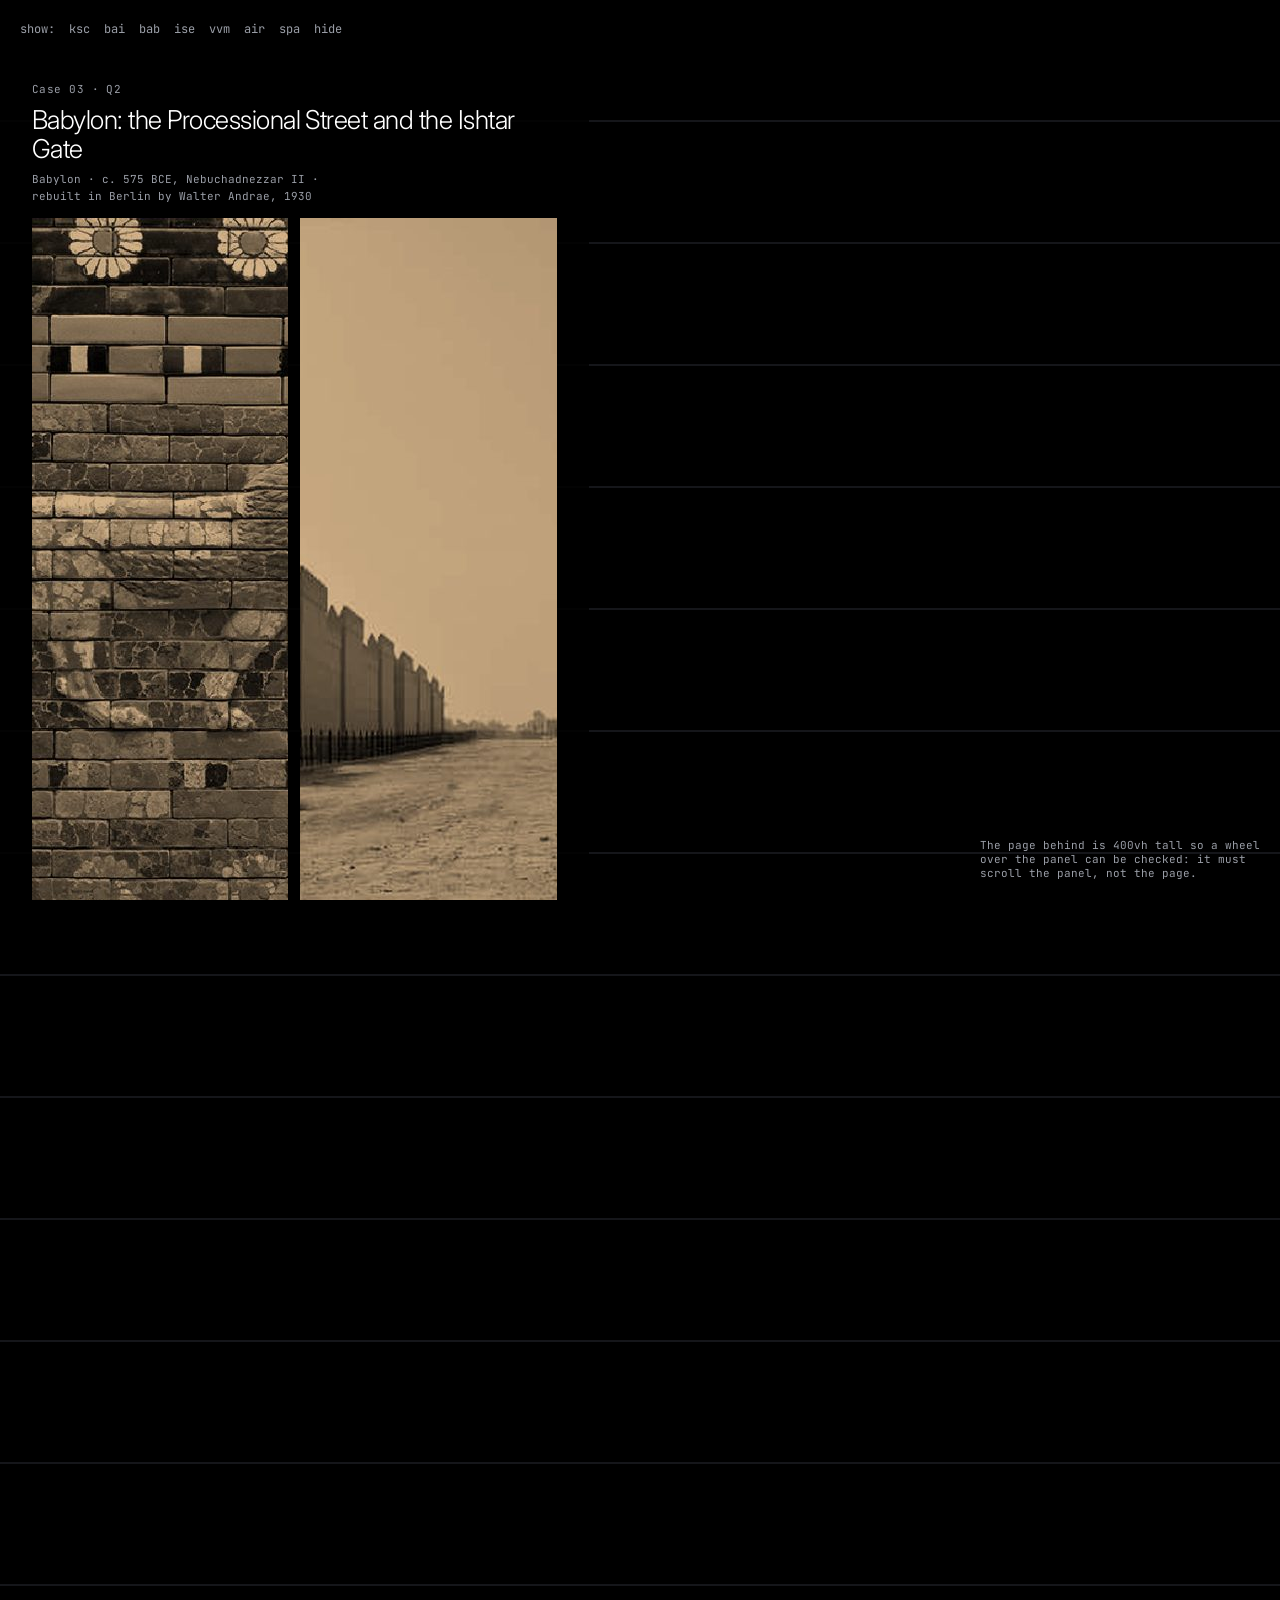
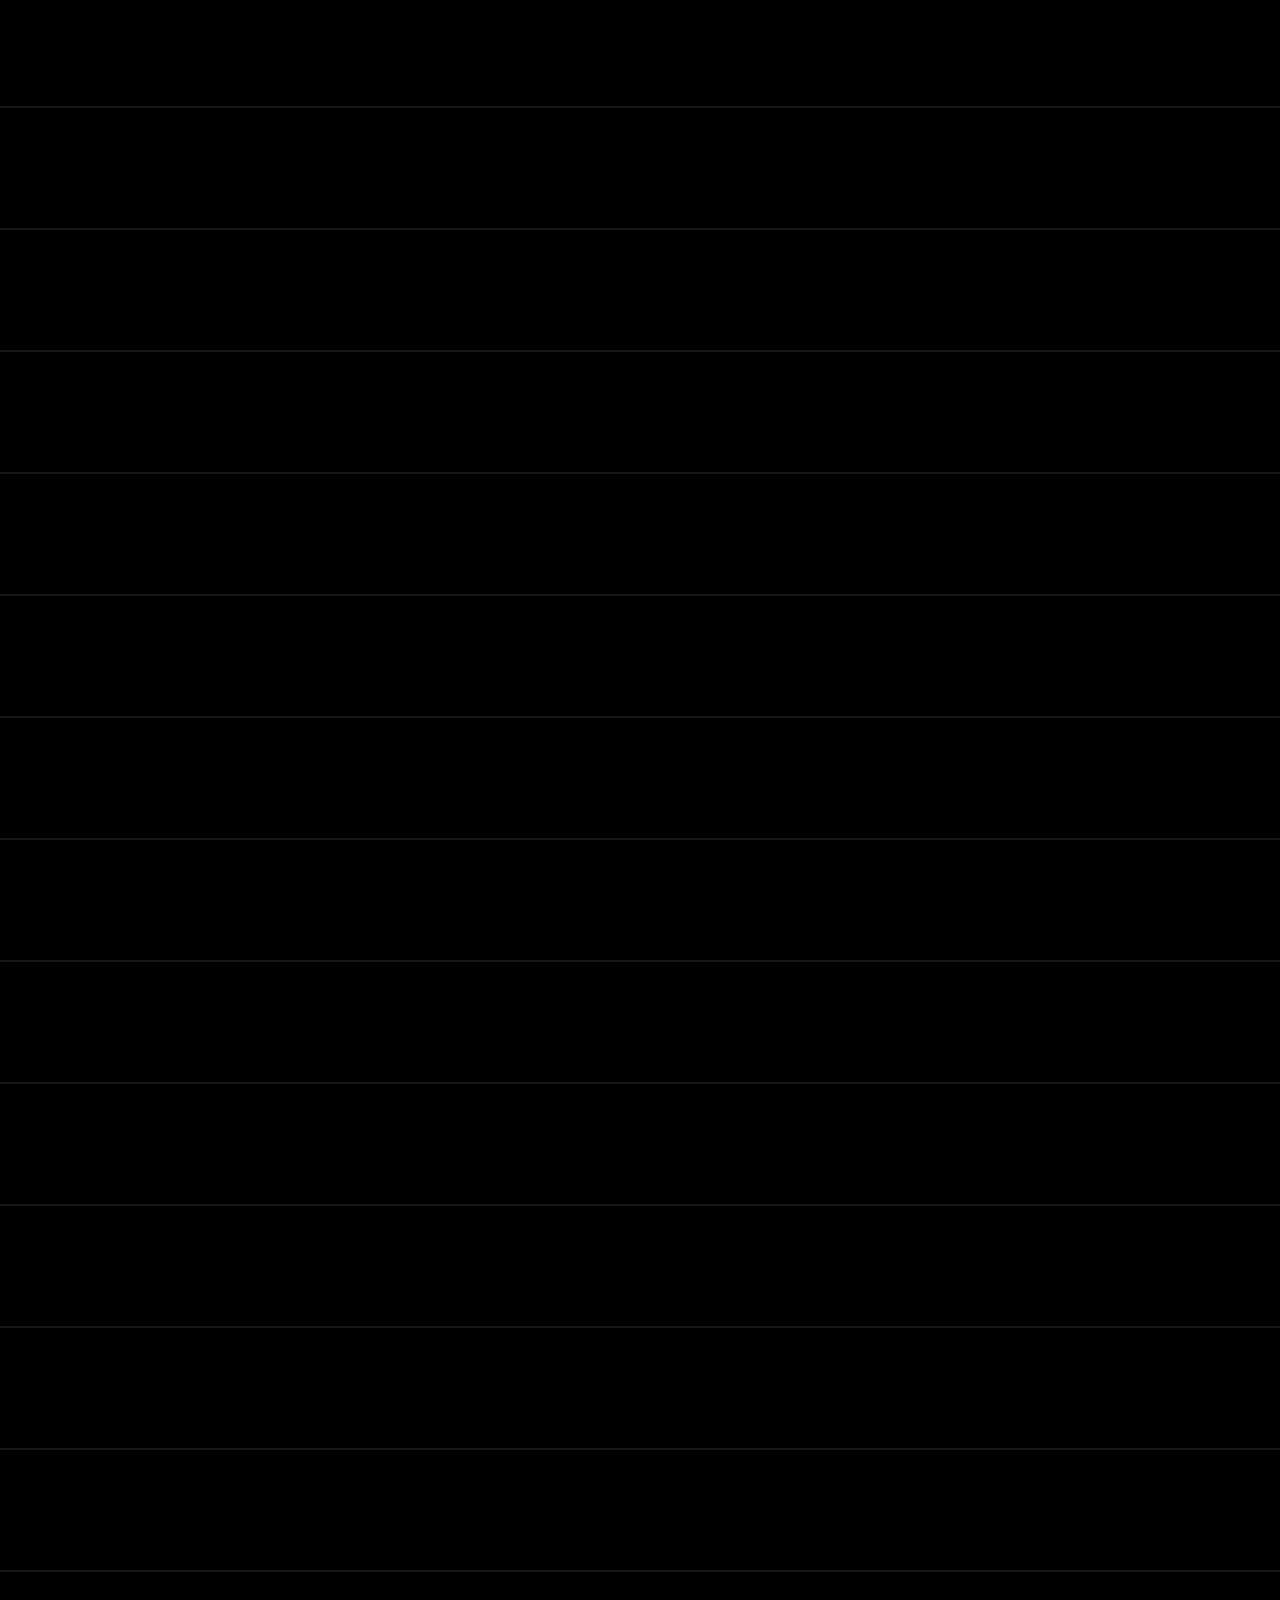
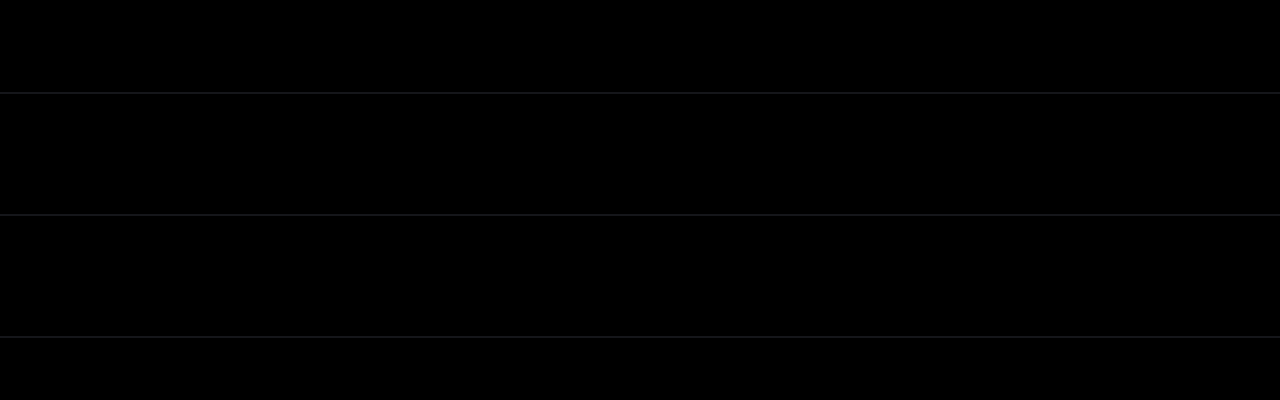
<file: test/cases.html>
<!doctype html>
<html lang="en">
<head>
<meta charset="utf-8">
<title>Case panels: test</title>
<link rel="preconnect" href="https://fonts.googleapis.com">
<link rel="preconnect" href="https://fonts.gstatic.com" crossorigin>
<link rel="stylesheet" href="https://fonts.googleapis.com/css2?family=Inter:opsz,wght@14..32,300;14..32,400;14..32,500;14..32,600&family=JetBrains+Mono:wght@400;500&display=swap">
<link rel="stylesheet" href="../css/cases.css">
<style>
  :root{--ink:#fff;--soft:#c3c6cd;--mute:#9a9ea7;--rule:#2a2c32;
    --mono:"JetBrains Mono",ui-monospace,SFMono-Regular,Menlo,monospace;
    --sans:Inter,system-ui,-apple-system,"Segoe UI",sans-serif}
  html{background:#000;color:#fff;font-family:var(--sans);font-optical-sizing:auto;-webkit-font-smoothing:antialiased}
  body{margin:0;background:#000;height:400vh;
    background-image:repeating-linear-gradient(#000 0 120px,#15161a 120px 122px)}
  /* the host's fixed container, as the page will size it */
  #cases{position:fixed;top:58px;bottom:0;left:0;width:min(46vw,640px)}
  #bar{position:fixed;top:0;left:0;right:0;height:58px;display:flex;align-items:center;gap:14px;padding:0 20px;
    font-family:var(--mono);font-size:12px;color:var(--mute);background:#000;z-index:5}
  #bar a{color:var(--mute);cursor:pointer;text-decoration:none}
  #bar a:hover{color:#fff}
  #log{position:fixed;right:20px;bottom:20px;font-family:var(--mono);font-size:11px;color:var(--mute);max-width:40ch}
</style>
</head>
<body>
<div id="bar"><span>show:</span></div>
<div id="cases"></div>
<div id="log">The page behind is 400vh tall so a wheel over the panel can be checked: it must scroll the panel, not the page.</div>

<script src="../lib/rough.js"></script>
<script src="../lib/sketch.js"></script>
<script src="../js/cases.js"></script>
<script>
(function () {
  var bar = document.getElementById('bar');
  var log = document.getElementById('log');
  fetch('../data/cases.json').then(function (r) { return r.json(); }).then(function (d) {
    var root = document.getElementById('cases');
    ODCases.build(d.cases, root, {
      imgBase: '../img/cases/',
      onImage: function (src, caption) { log.textContent = 'onImage: ' + src + ' / ' + caption; }
    });
    ODCases.keys.forEach(function (k) {
      var a = document.createElement('a');
      a.textContent = k;
      a.addEventListener('click', function () { ODCases.show(k); });
      bar.appendChild(a);
    });
    var x = document.createElement('a');
    x.textContent = 'hide';
    x.addEventListener('click', function () { ODCases.hide(); });
    bar.appendChild(x);
    ODCases.show('bab');
  }).catch(function (err) { log.textContent = 'error: ' + err; });
})();
</script>
</body>
</html>
</file>
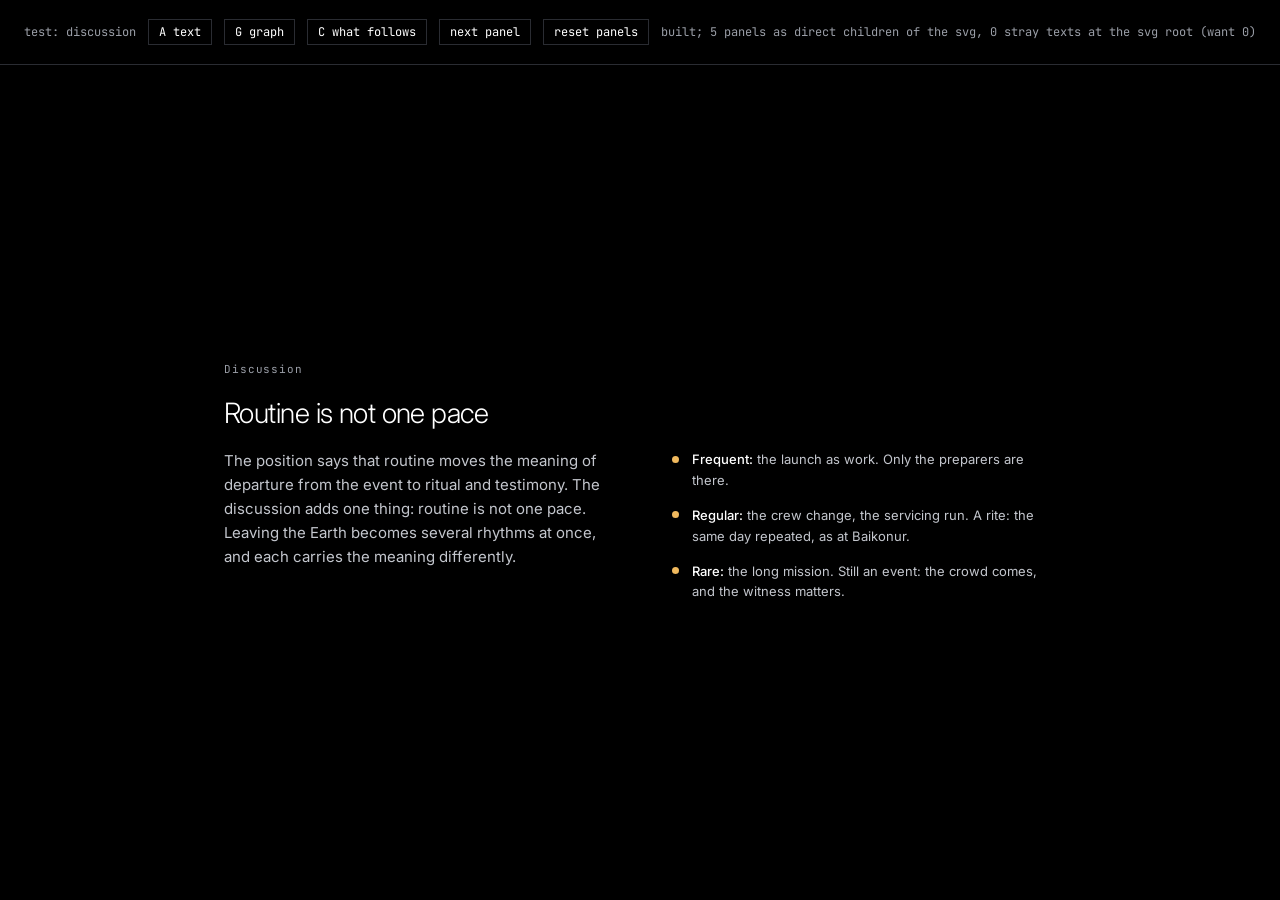
<file: test/discussion.html>
<!doctype html>
<html lang="en">
<head>
<meta charset="utf-8">
<title>Discussion module test</title>
<meta name="viewport" content="width=device-width,initial-scale=1">
<link rel="stylesheet" href="https://fonts.googleapis.com/css2?family=Inter:opsz,wght@14..32,300;14..32,400;14..32,500;14..32,600&family=JetBrains+Mono:wght@400;500&display=swap">
<style>
:root{--ink:#fff;--soft:#c3c6cd;--mute:#9a9ea7;--rule:#2a2c32;
  --mono:"JetBrains Mono",ui-monospace,Menlo,monospace;
  --sans:Inter,system-ui,-apple-system,"Segoe UI",sans-serif}
html,body{margin:0;background:#000;color:#fff;font-family:var(--sans);-webkit-font-smoothing:antialiased}
#hd{position:fixed;top:0;left:0;right:0;height:64px;border-bottom:1px solid var(--rule);display:flex;align-items:center;gap:12px;padding:0 24px;font-family:var(--mono);font-size:12px;color:var(--mute);z-index:2}
#hd button{font:inherit;color:#fff;background:none;border:1px solid var(--rule);padding:4px 10px;cursor:pointer}
#root{position:fixed;top:64px;left:0;right:0;bottom:0}
</style>
<link rel="stylesheet" href="../css/discussion.css">
</head>
<body>
<div id="hd">test: discussion
  <button id="ba">A text</button><button id="bg">G graph</button><button id="bc">C what follows</button>
  <button id="bp">next panel</button><button id="br">reset panels</button><span id="msg"></span></div>
<div id="root"></div>
<script src="../lib/rough.js"></script>
<script src="../lib/sketch.js"></script>
<script src="../js/discussion.js"></script>
<script>
(function () {
  // Stands in for the host: it drives the sections and the graph panels with inline styles only,
  // the way GSAP would (opacity and visibility on the sections, opacity and a y translate on the g.odd-p).
  var root = document.getElementById('root'), msg = document.getElementById('msg');
  var shown = 0;
  function show(which) {
    ['odd-a', 'odd-g', 'odd-c'].forEach(function (cls) {
      var el = root.querySelector('.' + cls), on = cls === which;
      if (!el) return;
      el.style.opacity = on ? '1' : '0';
      el.style.visibility = on ? 'visible' : 'hidden';
    });
  }
  function panels() { return Array.prototype.slice.call(root.querySelectorAll('.odd-g svg > g.odd-p')); }
  function setP(g, op, dy) { g.style.opacity = String(op); g.setAttribute('transform', 'translate(0 ' + dy.toFixed(1) + ')'); }
  function tween(g) {
    var t0 = null;
    function step(t) {
      if (t0 === null) t0 = t;
      var k = Math.min(1, (t - t0) / 600), e = 1 - Math.pow(1 - k, 3);
      setP(g, e, 24 * (1 - e));
      if (k < 1) requestAnimationFrame(step);
    }
    requestAnimationFrame(step);
  }
  function reset() { panels().forEach(function (g) { setP(g, 0, 24); }); shown = 0; msg.textContent = 'panels hidden'; }
  function next() {
    var ps = panels();
    if (shown >= ps.length) { msg.textContent = 'all five panels shown'; return; }
    show('odd-g'); tween(ps[shown]); shown++; msg.textContent = 'panel ' + shown + ' of ' + ps.length;
  }
  document.getElementById('ba').onclick = function () { show('odd-a'); msg.textContent = 'screen A'; };
  document.getElementById('bg').onclick = function () { show('odd-g'); msg.textContent = 'screen G'; };
  document.getElementById('bc').onclick = function () { show('odd-c'); msg.textContent = 'screen C'; };
  document.getElementById('bp').onclick = next;
  document.getElementById('br').onclick = reset;
  fetch('../data/cases.json').then(function (r) { return r.json(); }).then(function (data) {
    window.ODDiscussion.build(data.discussion, root);
    var n = panels().length, texts = root.querySelectorAll('.odd-g svg > text').length;
    show('odd-a');
    msg.textContent = 'built; ' + n + ' panels as direct children of the svg, ' + texts + ' stray texts at the svg root (want 0)';
  }).catch(function (e) { msg.textContent = 'error: ' + e; });
})();
</script>
</body>
</html>
</file>
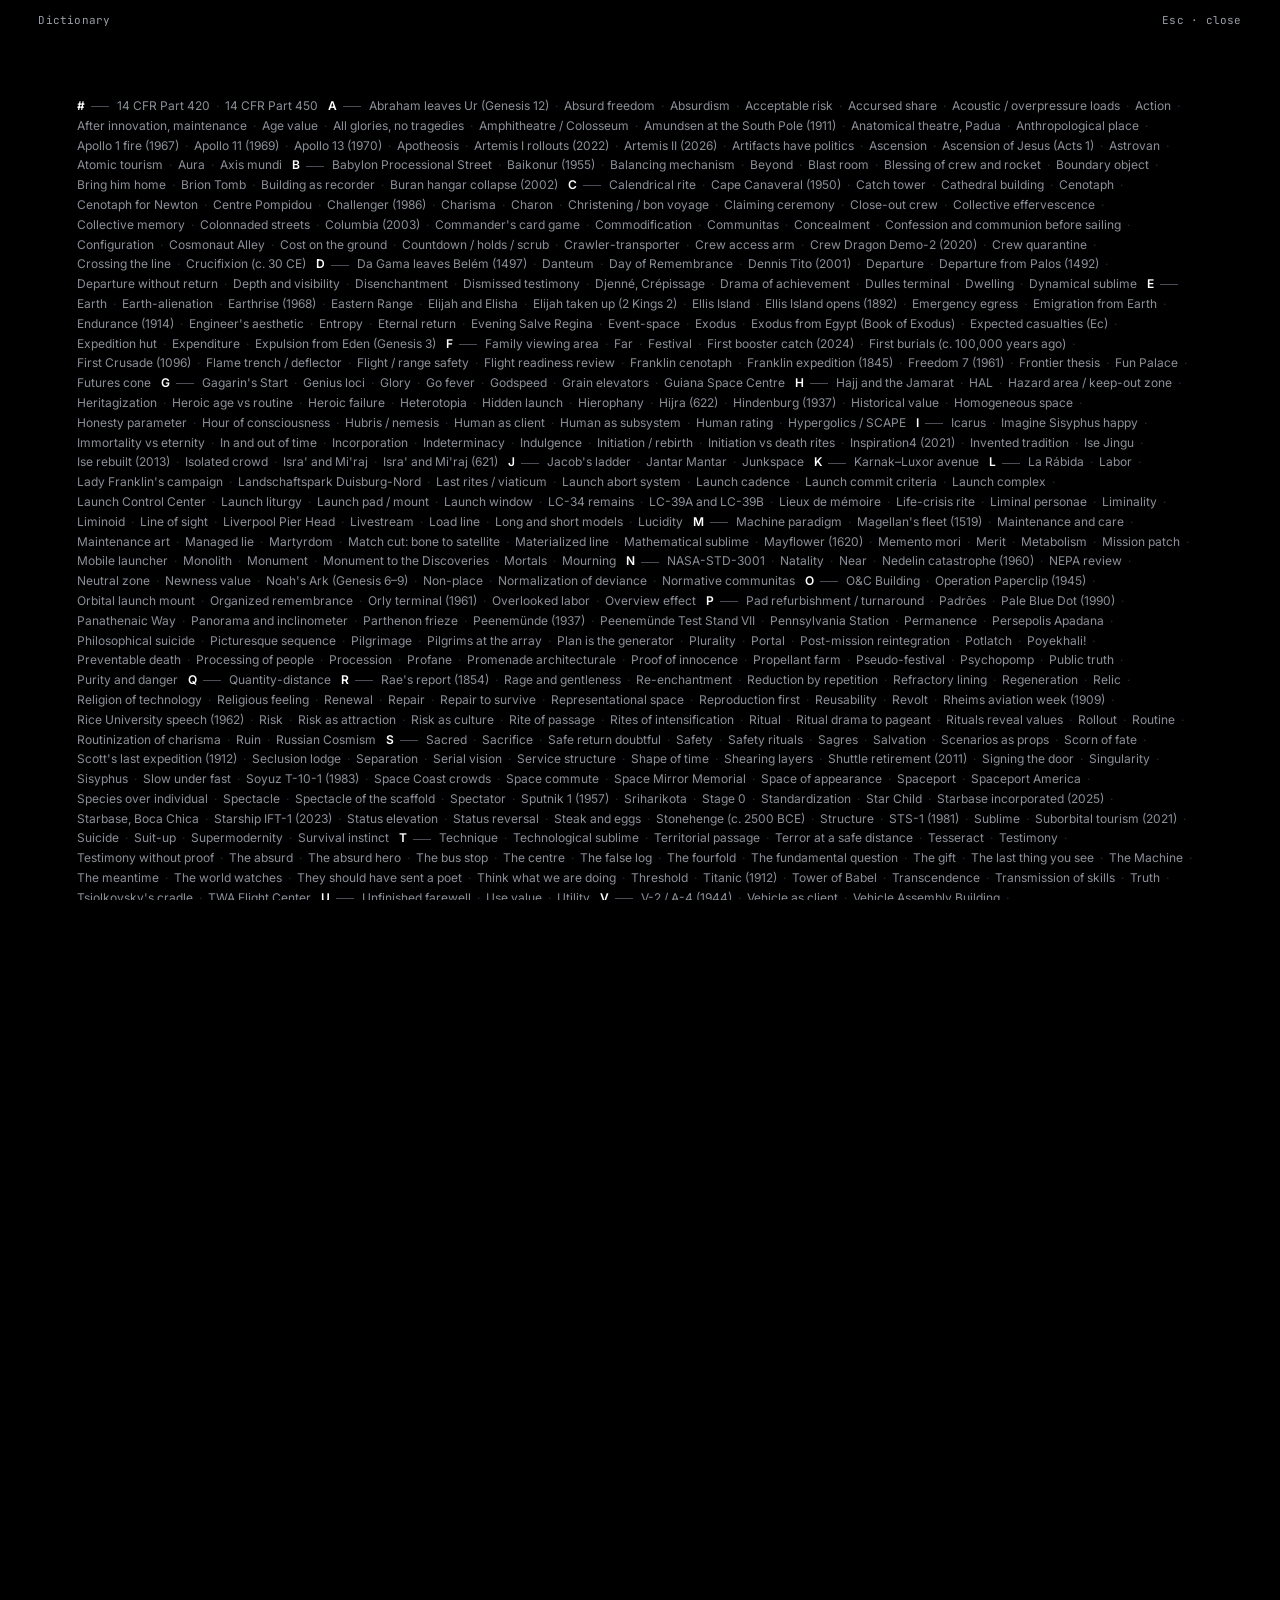
<file: test/overlays.html>
<!doctype html>
<html lang="en">
<head>
<meta charset="utf-8">
<meta name="viewport" content="width=device-width,initial-scale=1">
<title>Overlays harness</title>
<link rel="preconnect" href="https://fonts.googleapis.com">
<link rel="preconnect" href="https://fonts.gstatic.com" crossorigin>
<link rel="stylesheet" href="https://fonts.googleapis.com/css2?family=Inter:opsz,wght@14..32,300;14..32,400;14..32,500&family=JetBrains+Mono:wght@400;500&display=swap">
<style>
  :root{--ink:#fff;--soft:#c3c6cd;--mute:#9a9ea7;--rule:#2a2c32;
    --mono:"JetBrains Mono",ui-monospace,SFMono-Regular,Menlo,monospace;
    --sans:Inter,system-ui,-apple-system,"Segoe UI",sans-serif}
  html{background:#000;color:var(--ink);font-family:var(--sans);-webkit-font-smoothing:antialiased;font-optical-sizing:auto}
  body{margin:0;padding:40px 24px;min-height:200vh}
  h1{font-weight:300;font-size:28px;margin:0 0 16px;font-variation-settings:"opsz" 32}
  p{max-width:44ch;color:var(--soft);font-size:13px;line-height:1.5}
  button{font-family:var(--mono);font-size:11px;color:var(--ink);background:#000;border:1px solid var(--rule);padding:8px 12px;margin:0 8px 8px 0;cursor:pointer}
  button:hover{border-color:var(--mute)}
  #log{font-family:var(--mono);font-size:11px;color:var(--mute);white-space:pre-wrap;margin-top:24px}
</style>
</head>
<body>
<h1>Overlays harness</h1>
<p>Loads the two data files, builds the dictionary and the references pages, and opens the dictionary. The dictionary is one dense text: click a term to open its definition under it, click again to close it. Esc or the close text at the top right closes the page.</p>
<button id="bd">Open dictionary</button>
<button id="br">Open references</button>
<button id="bc">Close</button>
<div id="log"></div>

<script src="../js/overlays.js"></script>
<link rel="stylesheet" href="../css/overlays.css">
<script>
(function () {
  var log = document.getElementById('log');
  function say(s) { log.textContent += s + '\n'; }

  var ERAS = {1: 'Preliterate', 2: 'Ancient', 3: 'Pilgrimage', 4: 'Sail', 5: 'Industry and flight',
    6: 'Heroic space age', 7: 'Reckoning', 8: 'Now', 9: 'Future'};
  var TIERS = {M: 'Meaning', V: 'Value', P: 'Practice', F: 'Form', E: 'Event'};
  var PN = {L: 'the one leaving', W: 'the one watching', M: 'the one preparing', A: 'shared'};

  Promise.all([
    fetch('../data/map.json').then(function (r) { return r.json(); }),
    fetch('../data/refs.json').then(function (r) { return r.json(); })
  ]).then(function (res) {
    var map = res[0], refs = res[1];
    ODOverlays.build({
      terms: map.terms,
      events: map.events,
      refs: refs,
      eraName: function (e) { return ERAS[e] || ''; },
      tierName: function (t) { return TIERS[t] || ''; },
      personName: function (p) { return PN[p] || ''; },
      // still accepted by build(); the dictionary opens definitions inline and does not call it
      openTerm: function (id, kind) { say('openTerm(' + id + ', ' + kind + ')'); }
    });
    say('built: ' + map.terms.length + ' terms, ' + map.events.length + ' events, ' + refs.length + ' references');
    ODOverlays.openDictionary();
    say('isOpen: ' + ODOverlays.isOpen());
    var n = document.querySelectorAll('.odo-dict .odo-t').length;
    var l = document.querySelectorAll('.odo-dict .odo-l').length;
    say('dictionary: ' + n + ' terms in flow, ' + l + ' letter markers');
  }).catch(function (err) { say('error: ' + err); });

  document.getElementById('bd').addEventListener('click', function () { ODOverlays.openDictionary(); });
  document.getElementById('br').addEventListener('click', function () { ODOverlays.openReferences(); });
  document.getElementById('bc').addEventListener('click', function () { ODOverlays.close(); });
})();
</script>
</body>
</html>
</file>
<file: css/cases.css>
/* Ordinary Departures: case panels. Everything is scoped under .odc / .odc-panel so nothing leaks. */

/* the root itself lets clicks, hover and wheel through to the scene;
   only a shown panel (.odc-panel.on) takes the pointer back */
.odc{pointer-events:none}

.odc-panel{
  position:absolute;inset:0;
  box-sizing:border-box;
  padding:24px 32px 28px;
  background:rgba(0,0,0,.86);
  color:var(--ink,#fff);
  font-family:var(--sans,Inter,system-ui,sans-serif);
  -webkit-font-smoothing:antialiased;
  overflow-y:auto;overflow-x:hidden;
  overscroll-behavior:contain;
  scrollbar-width:none;
  -ms-overflow-style:none;
  opacity:0;visibility:hidden;
  pointer-events:none;
  transition:opacity .35s ease,visibility 0s linear .35s;
}
.odc-panel::-webkit-scrollbar{display:none;width:0;height:0}
.odc-panel.on{
  opacity:1;visibility:visible;
  pointer-events:auto;
  transition:opacity .35s ease,visibility 0s linear 0s;
}
.odc-panel *{box-sizing:border-box}
.odc-panel p{margin:0}

/* head */
.odc-panel .odc-eb{
  font-family:var(--mono,"JetBrains Mono",ui-monospace,monospace);
  font-size:11px;letter-spacing:.04em;color:var(--mute,#9a9ea7);
  max-width:44ch;
}
.odc-panel .odc-name{
  font-family:var(--sans,Inter,system-ui,sans-serif);
  font-weight:300;font-size:26px;letter-spacing:-.02em;line-height:1.1;
  font-variation-settings:"opsz" 32;
  color:var(--ink,#fff);
  margin:10px 0 0;max-width:44ch;
}
.odc-panel .odc-meta{
  font-family:var(--mono,"JetBrains Mono",ui-monospace,monospace);
  font-size:11px;line-height:1.5;color:var(--mute,#9a9ea7);
  margin-top:8px;max-width:44ch;
}

/* the two images */
.odc-panel .odc-imgs{
  display:grid;grid-template-columns:1fr 1fr;gap:12px;
  margin-top:14px;
}
.odc-panel figure{margin:0;min-width:0}
.odc-panel .odc-im{
  display:block;width:100%;aspect-ratio:4/3;
  object-fit:cover;background:#111;
}
.odc-panel .odc-im.odc-click{cursor:pointer}
.odc-panel .odc-im.odc-click:hover{filter:brightness(1.12)}
.odc-panel figcaption{
  font-family:var(--mono,"JetBrains Mono",ui-monospace,monospace);
  font-size:10.5px;line-height:1.4;color:var(--mute,#9a9ea7);
  margin-top:6px;
}

/* the sketch */
.odc-panel .dg{
  margin:14px 0 0;padding:8px 0 0;
  border-top:1px solid var(--rule,#2a2c32);
  border-bottom:1px solid var(--rule,#2a2c32);
}
.odc-panel .dg svg{display:block;width:100%;max-width:460px;margin:0 auto;height:auto;overflow:visible}

/* the four texts, two columns */
.odc-panel .odc-txt{
  display:grid;grid-template-columns:1fr 1fr;column-gap:24px;
  margin-top:14px;
}
.odc-panel .odc-col{min-width:0}
.odc-panel .odc-blk{margin-top:14px;max-width:44ch}
.odc-panel .odc-blk:first-child{margin-top:0}
.odc-panel .odc-lab{
  font-family:var(--mono,"JetBrains Mono",ui-monospace,monospace);
  font-size:11px;letter-spacing:.04em;color:var(--mute,#9a9ea7);
  margin-bottom:4px;
}
.odc-panel .odc-blk p.odc-body{
  font-size:13px;line-height:1.5;color:var(--soft,#c3c6cd);font-weight:400;
}
.odc-panel .odc-blk.odc-take p.odc-body{color:var(--ink,#fff)}

/* the source line */
.odc-panel .odc-src{
  font-family:var(--mono,"JetBrains Mono",ui-monospace,monospace);
  font-size:10.5px;line-height:1.5;color:var(--mute,#9a9ea7);
  margin-top:14px;padding-top:8px;
  border-top:1px solid var(--rule,#2a2c32);
  max-width:44ch;
}

/* narrow windows: one column of text, images still side by side */
@media (max-width:520px){
  .odc-panel{padding:20px 16px 32px}
  .odc-panel .odc-txt{grid-template-columns:1fr}
  .odc-panel .odc-col+.odc-col .odc-blk:first-child{margin-top:14px}
}
</file>
<file: css/discussion.css>
/* Discussion screens. Scoped under .odd (the host's root container).
   Three sections fill the root; the host shows and hides them with inline styles (no transitions here). */
.odd{color:var(--ink,#fff);font-family:var(--sans,Inter,sans-serif);overflow:hidden}
.odd>section{position:absolute;top:0;right:0;bottom:0;left:0;background:#000;display:flex;align-items:center;justify-content:center;box-sizing:border-box;padding:32px 48px;transition:none}
.odd *{box-sizing:border-box}
.odd p,.odd h2,.odd h3,.odd ul{margin:0}

/* type */
.odd .odd-eb{font-family:var(--mono,"JetBrains Mono",monospace);font-size:11px;line-height:1.4;letter-spacing:.08em;color:var(--mute,#9a9ea7);margin-bottom:20px}
.odd .odd-h1{font-family:var(--sans,Inter,sans-serif);font-variation-settings:"opsz" 32;font-weight:300;font-size:28px;line-height:1.15;letter-spacing:-.02em;color:#fff;margin-bottom:20px;max-width:16ch}
.odd .odd-h3{font-family:var(--sans,Inter,sans-serif);font-variation-settings:"opsz" 32;font-weight:300;font-size:22px;line-height:1.2;letter-spacing:-.015em;color:#fff;margin-bottom:14px}
.odd .odd-lead{font-weight:400;font-size:15px;line-height:1.6;color:var(--soft,#c3c6cd);max-width:44ch}
.odd .odd-para{font-weight:400;font-size:13px;line-height:1.6;color:var(--soft,#c3c6cd);max-width:44ch}
.odd .odd-para+.odd-para{margin-top:12px}

/* screen A: two columns, 64px apart; the list on the right starts level with the paragraph */
.odd .odd-grid{display:grid;grid-template-columns:min(30vw,400px) min(30vw,400px);grid-template-rows:auto auto;column-gap:64px;align-items:start}
.odd .odd-head{grid-column:1;grid-row:1}
.odd .odd-lead{grid-column:1;grid-row:2}
.odd .odd-rhy{grid-column:2;grid-row:2;list-style:none;padding:0;max-width:44ch}
.odd .odd-rhy li{position:relative;padding-left:20px;font-size:13px;line-height:1.6;color:var(--soft,#c3c6cd)}
.odd .odd-rhy li+li{margin-top:14px}
.odd .odd-rhy li::before{content:"";position:absolute;left:0;top:.5em;width:7px;height:7px;border-radius:50%;background:#f0b95e}
.odd .odd-rhy li b{font-weight:500;color:#fff}

/* screen G: the graph, one SVG, sized to the width or to the height, whichever is tighter */
.odd .odd-g{flex-direction:column}
.odd .odd-fig{width:min(92vw,1500px,calc((100vh - 240px) * 1.842))}
.odd .odd-dg{width:100%;border:0;padding:0;margin:0;background:none}
.odd .odd-dg svg{display:block;width:100%;height:auto;overflow:visible}
.odd .odd-dg svg text{font-family:var(--sans,Inter,sans-serif)}
.odd .odd-dg svg text.m{font-family:var(--mono,"JetBrains Mono",monospace)}
.odd .odd-src{display:none}

/* screen C: two columns, 64px apart, tops level */
.odd .odd-row{display:flex;gap:64px;align-items:flex-start;justify-content:center}
.odd .odd-row .odd-col{flex:0 0 min(30vw,400px);width:min(30vw,400px)}
</file>
<file: css/overlays.css>
/* Ordinary Departures: the dictionary and the references pages.
   Everything is scoped under .odo so nothing leaks into the host page. */

.odo{position:fixed;inset:0;z-index:30;background:#000;color:var(--ink,#fff);
  font-family:var(--sans,Inter,system-ui,sans-serif);
  opacity:0;visibility:hidden;transition:opacity .25s,visibility .25s;
  overflow-x:hidden;overflow-y:auto;overscroll-behavior:contain;-webkit-overflow-scrolling:touch;
  outline:none;box-sizing:border-box}
.odo.on{opacity:1;visibility:visible}
.odo *{box-sizing:border-box}

/* top bar: the page name at the left, the close text at the right */
.odo .odo-bar{position:sticky;top:0;z-index:2;display:flex;justify-content:space-between;align-items:center;
  height:40px;padding:0 3vw;background:#000;
  font-family:var(--mono,monospace);font-size:11px;line-height:1;color:var(--mute,#9a9ea7);letter-spacing:.02em}
.odo .odo-esc{cursor:pointer;user-select:none;padding:12px 0 12px 12px;outline:none}
.odo .odo-esc:hover,.odo .odo-esc:focus-visible{color:var(--soft,#c3c6cd)}

/* the page body */
.odo .odo-in{width:min(94vw,1500px);margin:0 auto;padding:56px 3vw}

/* ---- dictionary: one dense text */
.odo-dict .odo-text{font-family:var(--sans,Inter,system-ui,sans-serif);font-size:12px;line-height:1.65;color:#8a8e97;
  font-weight:400;text-align:left;overflow-wrap:anywhere}

/* letter marker, in flow: the letter, then a short rule */
.odo-dict .odo-l{display:inline;white-space:nowrap;margin:0 8px 0 10px}
.odo-dict .odo-text > .odo-l:first-child{margin-left:0}
.odo-dict .odo-lc{font-family:var(--sans,Inter,system-ui,sans-serif);font-size:12px;font-weight:600;color:#fff;vertical-align:baseline;margin-right:6px}
.odo-dict .odo-lr{display:inline-block;width:18px;height:1px;background:#4a4d55;vertical-align:middle}

/* the terms and the dots between them */
.odo-dict .odo-t{display:inline;white-space:nowrap;cursor:pointer;color:#8a8e97;outline:none;
  transition:color .12s}
.odo-dict .odo-t:hover,.odo-dict .odo-t:focus-visible{color:var(--soft,#c3c6cd)}
.odo-dict .odo-t.open{color:var(--ink,#fff)}
.odo-dict .odo-dot{color:var(--rule,#2a2c32);margin:0 6px;user-select:none}
.odo-dict .odo-d + .odo-dot{display:none}

/* an open definition: a block right under its term */
.odo-dict .odo-d{display:block;margin:6px 0 10px;max-width:60ch;color:var(--ink,#fff);font-size:12.5px;line-height:1.6;
  white-space:normal;cursor:default}
.odo-dict .odo-d .odo-m{display:block;font-family:var(--mono,monospace);font-size:11px;line-height:1.5;color:var(--mute,#9a9ea7);margin:0 0 3px}
.odo-dict .odo-d .odo-def{display:block;color:var(--ink,#fff)}
.odo-dict .odo-d .odo-s{display:block;font-family:var(--mono,monospace);font-size:11px;line-height:1.5;color:var(--mute,#9a9ea7);margin:3px 0 0}

/* ---- references: dense columns */
.odo-refs .odo-list{column-count:1;column-gap:40px}
@media (min-width:800px){.odo-refs .odo-list{column-count:2}}
@media (min-width:1200px){.odo-refs .odo-list{column-count:3}}
.odo-refs .odo-list p{break-inside:avoid;page-break-inside:avoid;-webkit-column-break-inside:avoid;
  font-family:var(--sans,Inter,system-ui,sans-serif);font-size:11px;line-height:1.5;color:#a9adb5;
  margin:0 0 6px;padding-left:28px;text-indent:-28px;overflow-wrap:anywhere}
.odo-refs .odo-list p b{font-weight:600;color:#d2d5da}
.odo-refs .odo-list .odo-n{display:inline-block;width:28px;font-family:var(--mono,monospace);font-size:10px;color:var(--mute,#9a9ea7);text-indent:0}
.odo-refs .odo-list p:last-child{margin-bottom:0}
/* a book with its cover: the cover at the left, the entry beside it */
.odo-refs .odo-list p.odo-bk{display:grid;grid-template-columns:44px 1fr;column-gap:10px;padding-left:0;text-indent:0;margin:0 0 10px;align-items:start}
.odo-refs .odo-list p.odo-bk img{display:block;width:44px;height:auto;border-radius:2px;background:#111;box-shadow:0 2px 8px rgba(0,0,0,.6)}
.odo-refs .odo-list p.odo-bk .odo-n{width:auto;margin-right:8px}
.odo-refs .odo-list p.odo-bk .odo-e{display:block;min-width:0}

/* small screens */
@media (max-width:640px){
  .odo .odo-bar{padding:0 16px}
  .odo .odo-in{width:auto;padding:40px 16px 80px}
}
</file>
